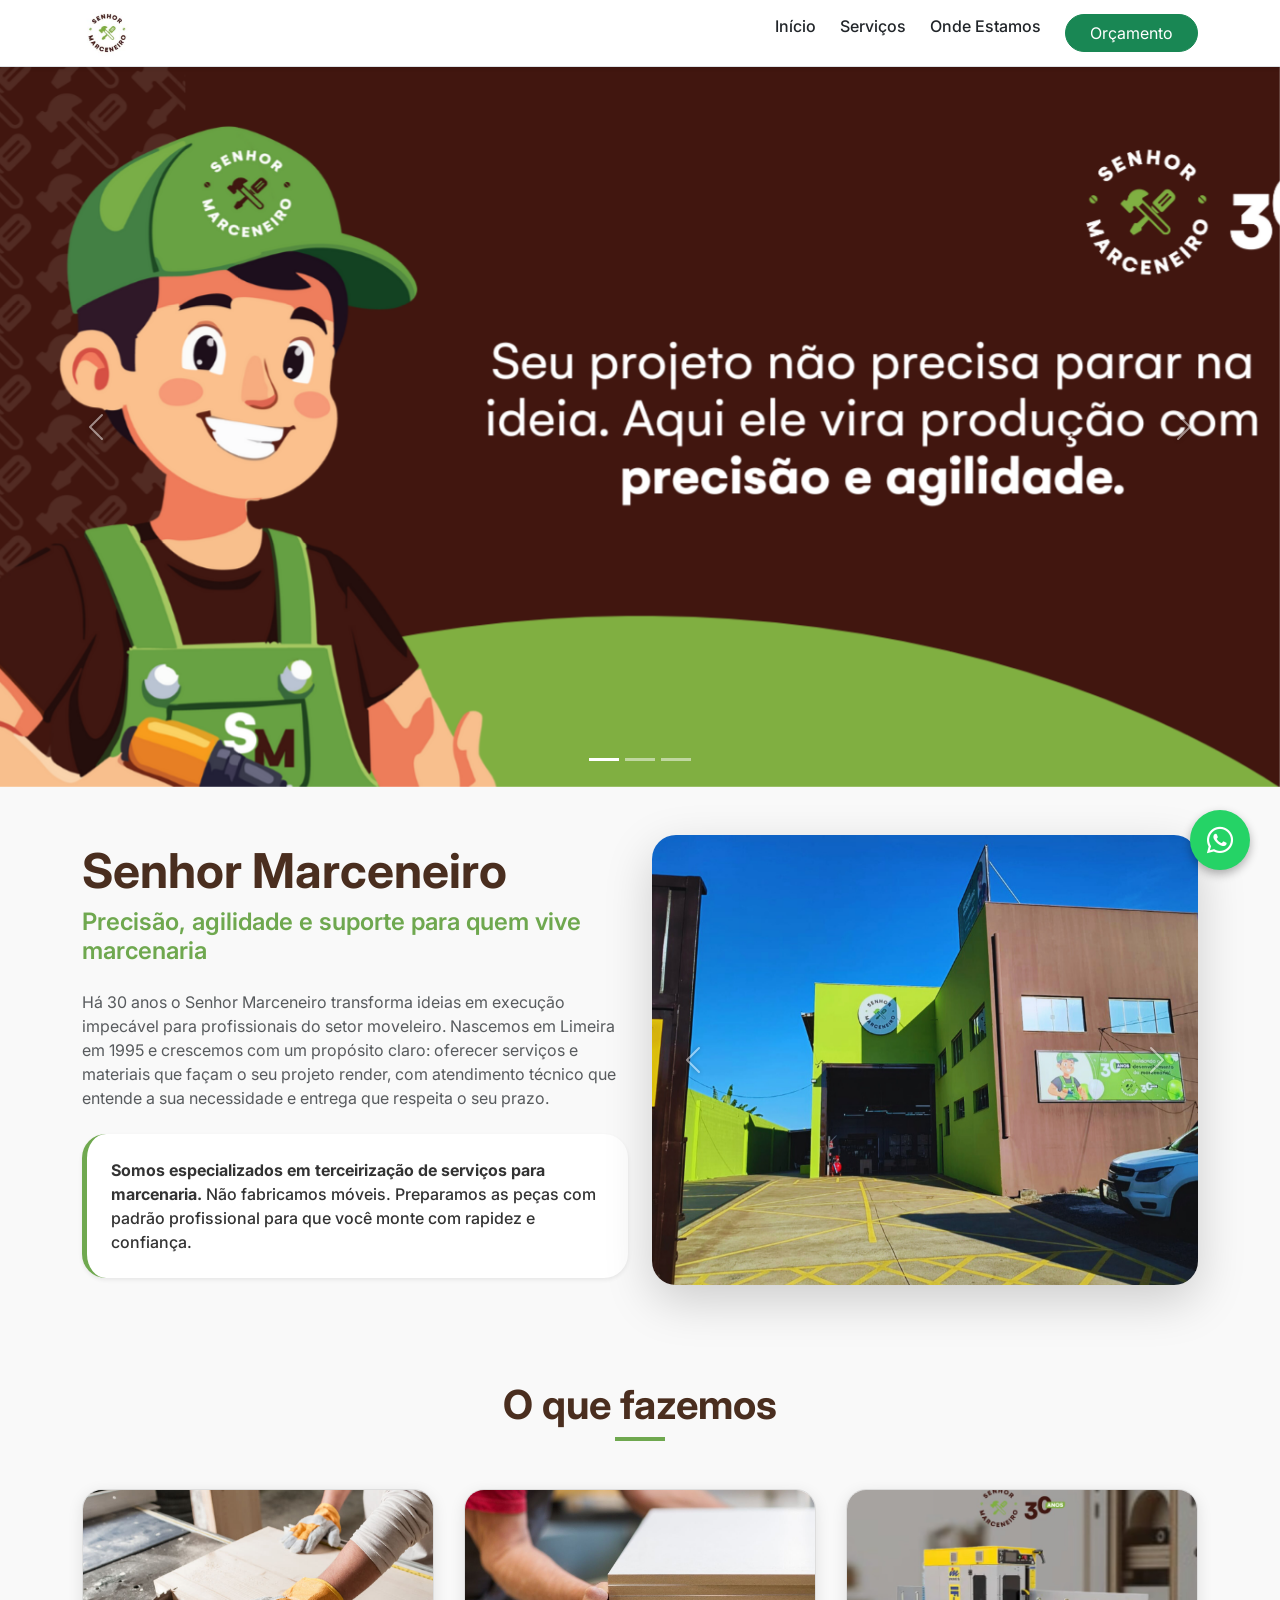
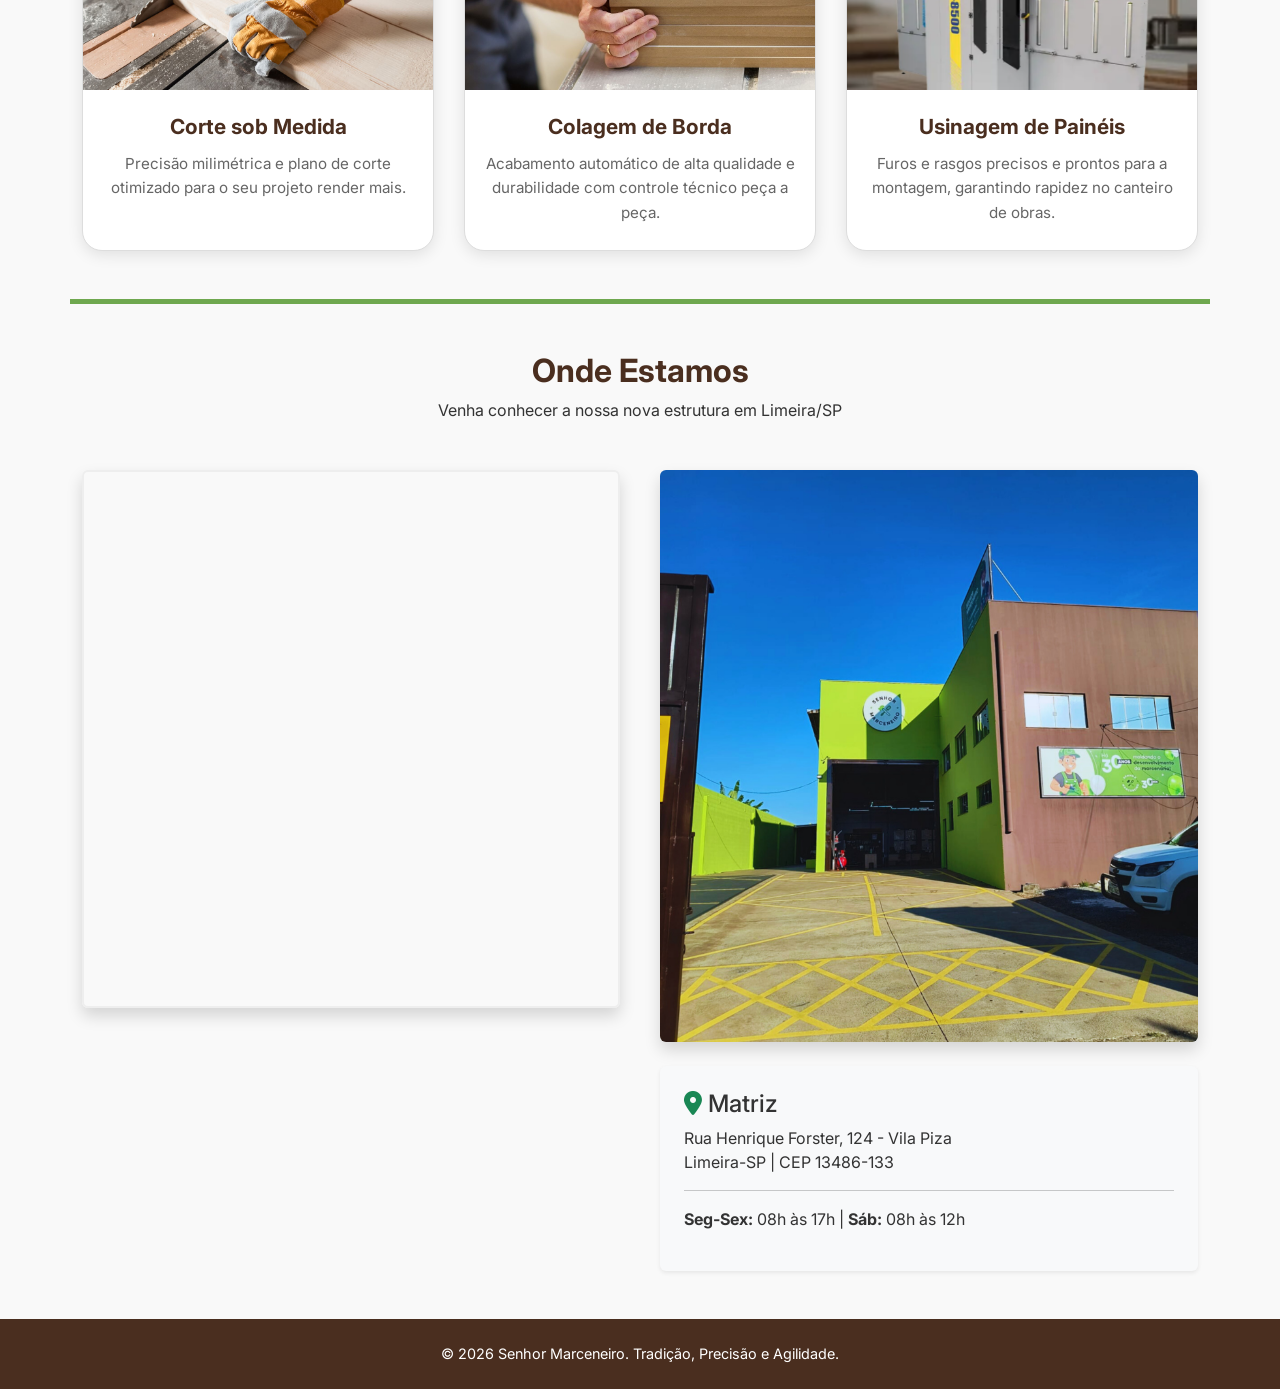
<file: teste.html>
<!DOCTYPE html>
<html lang="pt-BR">
<head>
    <meta charset="UTF-8">
    <meta name="viewport" content="width=device-width, initial-scale=1.0">
    <link rel="shortcut icon" href="Senhor Marceneiro Logo.jpg" type="image/x-icon">
    <title>Senhor Marceneiro - Precisão, Agilidade e Suporte</title>
    
    <link href="https://fonts.googleapis.com/css2?family=Inter:wght@300;400;500;600;700;800;900&display=swap" rel="stylesheet">
    <link rel="stylesheet" href="https://cdnjs.cloudflare.com/ajax/libs/font-awesome/6.4.0/css/all.min.css">
    <link href="https://cdn.jsdelivr.net/npm/bootstrap@5.3.0/dist/css/bootstrap.min.css" rel="stylesheet">
    
    <link rel="stylesheet" href="a.css">

    <style>
        /* Ajustes específicos para este ficheiro */
        :root {
            --primary-green: #6FA84F;
            --primary-brown: #4A2E1F;
        }

        /* 1. Correção de Luminosidade do Banner */
        .banner-img {
            height: 80vh;
            object-fit: cover;
            /* REMOVIDO: filter: brightness(0.6); para fotos claras */
        }

        @media (max-width: 768px) {
            .banner-img { height: 40vh; }
        }

        /* 2. Correção de Alinhamento dos Cartões */
        .cards-grid {
            display: grid;
            grid-template-columns: repeat(auto-fit, minmax(300px, 1fr));
            gap: 30px;
        }

        .service-card-photo {
            background: #ffffff;
            border-radius: 20px;
            overflow: hidden;
            box-shadow: 0 4px 15px rgba(0,0,0,0.1);
            transition: transform 0.3s ease;
            border: 1px solid #ddd;
            
            /* TRUQUE DO ALINHAMENTO: Força o cartão a ser Flex e esticar verticalmente */
            display: flex;
            flex-direction: column;
            height: 100%;
        }

        .service-card-photo:hover { transform: translateY(-10px); }

        /* Padronização da altura da imagem */
        .card-image-wrapper { 
            width: 100%; 
            height: 200px; /* Altura fixa para alinhar */
            overflow: hidden; 
        }
        .card-image-wrapper img { 
            width: 100%; 
            height: 100%; 
            object-fit: cover; /* Faz a foto preencher o espaço sem distorcer */
        }

        /* Garante que o texto se alinhe e o botão fique no final */
        .card-content { 
            padding: 25px 20px;
            display: flex;
            flex-direction: column;
            flex-grow: 1;
            text-align: center;
        }
        .card-content h3 { color: var(--primary-brown); margin-bottom: 12px; }
        .card-content p { color: #666; font-size: 0.95rem; line-height: 1.6; }

        .whatsapp-float {
            position: fixed; bottom: 30px; right: 30px; background: #25D366;
            color: white; width: 60px; height: 60px; border-radius: 50%;
            display: flex; align-items: center; justify-content: center;
            font-size: 30px; box-shadow: 0 4px 10px rgba(0,0,0,0.3); z-index: 1000;
            text-decoration: none;
        }
    </style>
</head>
<body>

    <header id="header" class="sticky-top bg-white border-bottom shadow-sm">
        <nav class="container d-flex justify-content-between align-items-center py-2">
            <a href="#" class="logo">
                <img src="Senhor Marceneiro Logo.jpg" alt="Logo" style="height: 50px;">
            </a>
            <div class="nav-buttons d-none d-md-flex gap-4">
                <a href="#home" class="text-decoration-none fw-medium text-dark">Início</a>
                <a href="#servicos" class="text-decoration-none fw-medium text-dark">Serviços</a>
                <a href="#lojas" class="text-decoration-none fw-medium text-dark">Onde Estamos</a>
                <a href="https://wa.me/5519997057142" class="btn btn-success rounded-pill px-4">Orçamento</a>
            </div>
        </nav>
    </header>

    <div id="bannerPrincipal" class="carousel slide" data-bs-ride="carousel" id="home">
        <div class="carousel-indicators">
            <button type="button" data-bs-target="#bannerPrincipal" data-bs-slide-to="0" class="active"></button>
            <button type="button" data-bs-target="#bannerPrincipal" data-bs-slide-to="1"></button>
            <button type="button" data-bs-target="#bannerPrincipal" data-bs-slide-to="2"></button>
        </div>
        
        <div class="carousel-inner">
            <div class="carousel-item active">
                <img src="fotoApresentação1.png" class="d-block w-100 banner-img" alt="Produção com Precisão">
            </div>
            <div class="carousel-item">
                <img src="fotoApresentação2.png" class="d-block w-100 banner-img" alt="Entrega de Qualidade">
            </div>
            <div class="carousel-item">
                <img src="fotoAprensentação3.png" class="d-block w-100 banner-img" alt="Tudo para Marcenaria">
            </div>
        </div>
        
        <button class="carousel-control-prev" type="button" data-bs-target="#bannerPrincipal" data-bs-slide="prev">
            <span class="carousel-control-prev-icon"></span>
        </button>
        <button class="carousel-control-next" type="button" data-bs-target="#bannerPrincipal" data-bs-slide="next">
            <span class="carousel-control-next-icon"></span>
        </button>
    </div>

<section class="about-section py-5" id="sobre">
    <div class="container">
        <div class="row align-items-center">
            <div class="col-md-6 mb-4 mb-md-0">
                <h2 class="fw-bold display-5" style="color: var(--cor-primaria-hover);">Senhor Marceneiro</h2>
                <h3 class="h4 fw-semibold mb-4" style="color: var(--cor-primaria);">Precisão, agilidade e suporte para quem vive marcenaria</h3>
                <p class="text-muted">Há 30 anos o Senhor Marceneiro transforma ideias em execução impecável para profissionais do setor moveleiro. Nascemos em Limeira em 1995 e crescemos com um propósito claro: oferecer serviços e materiais que façam o seu projeto render, com atendimento técnico que entende a sua necessidade e entrega que respeita o seu prazo.</p>
                
                <div class="p-4 rounded-4 shadow-sm mt-4" style="background-color: #fff; border-left: 5px solid var(--cor-primaria);">
                    <p class="mb-0 fw-medium"><strong>Somos especializados em terceirização de serviços para marcenaria.</strong> Não fabricamos móveis. Preparamos as peças com padrão profissional para que você monte com rapidez e confiança.</p>
                </div>
            </div>
            
            <div class="col-md-6">
                <div id="galeriaLoja" class="carousel slide shadow-lg rounded-4 overflow-hidden" data-bs-ride="carousel">
                    <div class="carousel-inner">
                        <div class="carousel-item active">
                            <img src="local.png" class="d-block w-100" alt="Loja Matriz" style="height: 450px; object-fit: cover;">
                        </div>
                        <div class="carousel-item">
                            <img src="local2.png" class="d-block w-100" alt="Fachada" style="height: 450px; object-fit: cover;">
                        </div>
                    </div>
                    <button class="carousel-control-prev" type="button" data-bs-target="#galeriaLoja" data-bs-slide="prev">
                        <span class="carousel-control-prev-icon"></span>
                    </button>
                    <button class="carousel-control-next" type="button" data-bs-target="#galeriaLoja" data-bs-slide="next">
                        <span class="carousel-control-next-icon"></span>
                    </button>
                </div>
            </div>
        </div>
    </div>
</section>

    <section id="servicos" class="container py-5">
        <div class="text-center mb-5">
            <h2 class="fw-bold display-6" style="color: var(--primary-brown);">O que fazemos</h2>
            <div class="mx-auto" style="width: 50px; height: 4px; background: var(--primary-green);"></div>
        </div>
        
        <div class="cards-grid">
            <div class="service-card-photo">
                <div class="card-image-wrapper">
                    <img src="fotos/planoDeCorte.png" alt="Corte">
                </div>
                <div class="card-content">
                    <h3>Corte sob Medida</h3>
                    <p>Precisão milimétrica e plano de corte otimizado para o seu projeto render mais.</p>
                </div>
            </div>

            <div class="service-card-photo">
                <div class="card-image-wrapper">
                    <img src="fotos/mdf.png" alt="Borda">
                </div>
                <div class="card-content">
                    <h3>Colagem de Borda</h3>
                    <p>Acabamento automático de alta qualidade e durabilidade com controle técnico peça a peça.</p>
                </div>
            </div>

            <div class="service-card-photo">
                <div class="card-image-wrapper">
                    <img src="fotos/maquina1.png" alt="Usinagem">
                </div>
                <div class="card-content">
                    <h3>Usinagem de Painéis</h3>
                    <p>Furos e rasgos precisos e prontos para a montagem, garantindo rapidez no canteiro de obras.</p>
                </div>
            </div>
        </div>
    </section>

    <section id="lojas" class="container py-5">
        <div class="text-center mb-5">
            <h2 class="fw-bold" style="color: var(--primary-brown);">Onde Estamos</h2>
            <p>Venha conhecer a nossa nova estrutura em Limeira/SP</p>
        </div>
        <div class="contact-grid">
            <div class="ratio ratio-1x1 shadow rounded overflow-hidden" style="border: 2px solid #eee;">
                <iframe 
                    src="https://www.google.com/maps/embed?pb=!1m18!1m12!1m3!1d3686.435728368149!2d-47.39213802381987!3d-22.560321025537575!2m3!1f0!2f0!3f0!3m2!1i1024!2i768!4f13.1!3m3!1m2!1s0x94c880b8908b7a47%3A0x9bfd4f640ade941d!2sSenhor%20Marceneiro!5e0!3m2!1spt-PT!2sbr!4v1710000000000!5m2!1spt-PT!2sbr" 
                    width="100%" 
                    height="100%" 
                    style="border:0;" 
                    allowfullscreen="" 
                    loading="lazy" 
                    referrerpolicy="no-referrer-when-downgrade">
                </iframe>
            </div>
            <div>
                <img src="local.png" alt="Fachada da Loja" class="img-fluid rounded shadow mb-4">
                <div class="p-4 bg-light rounded shadow-sm">
                    <h4><i class="fas fa-map-marker-alt text-success"></i> Matriz</h4>
                    <p>Rua Henrique Forster, 124 - Vila Piza<br>Limeira-SP | CEP 13486-133</p>
                    <hr>
                    <p><strong>Seg-Sex:</strong> 08h às 17h | <strong>Sáb:</strong> 08h às 12h</p>
                </div>
            </div>
        </div>
    </section>

    <footer class="py-4 text-center text-white" style="background: var(--primary-brown);">
        <p class="mb-0">© 2026 Senhor Marceneiro. Tradição, Precisão e Agilidade.</p>
    </footer>

    <a href="https://wa.me/5519997057142" class="whatsapp-float" target="_blank">
        <i class="fab fa-whatsapp"></i>
    </a>

    <script src="https://cdn.jsdelivr.net/npm/bootstrap@5.3.0/dist/js/bootstrap.bundle.min.js"></script>
    <script>
        // Rolagem Suave Personalizada
        document.querySelectorAll('a[href^="#"]').forEach(anchor => {
            anchor.addEventListener('click', function (e) {
                e.preventDefault();
                document.querySelector(this.getAttribute('href')).scrollIntoView({
                    behavior: 'smooth'
                });
            });
        });
    </script>
</body>
</html>
</file>
<file: a.css>
/* =========================================
   1. VARIÁVEIS E ESTILOS GLOBAIS
   ========================================= */
:root {
    /* Cores de Marca (Senhor Marceneiro) */
    --cor-primaria: #6FA84F;      /* Verde do Logo */
    --cor-primaria-hover: #4A2E1F; /* Marrom do Logo */
    --cor-laranja: #F37021;       /* Laranja Industrial para Destaque */
    
    /* Estrutura e Cores Neutras */
    --cor-navbar: #ffffff;       
    --cor-fundo: #F9F9F9;
    --cor-texto: #333333;
    --cor-branco: #FFFFFF;
    --cor-cortecloud: #0077b6;
    
    /* Status e UI */
    --cor-whatsapp: #25D366;
    --cor-whatsapp-hover: #128c7e;
    --sombra-suave: 0 4px 15px rgba(0,0,0,0.1);
}

html {
    scroll-behavior: smooth;
}

body {
    background-color: var(--cor-fundo);
    color: var(--cor-texto);
    font-family: 'Inter', 'Segoe UI', Tahoma, Geneva, Verdana, sans-serif;
    margin: 0;
}

/* =========================================
   2. NAVEGAÇÃO (NAVBAR)
   ========================================= */
header.sticky-top {
    z-index: 1050;
    background-color: var(--cor-branco) !important;
}

.logo img {
    transition: transform 0.3s ease;
}

.logo img:hover {
    transform: scale(1.05);
}

/* =========================================
   3. BANNER PRINCIPAL (CAROUSEL)
   ========================================= */
.banner-img {
    height: 80vh; /* Ocupa 80% da altura da tela */
    object-fit: cover;
    /* CORREÇÃO: Removido filtro de escurecimento para fotos de apresentação */
    filter: none !important; 
}

@media (max-width: 768px) {
    .banner-img {
        height: 50vh; /* Altura menor em telemóveis */
    }
}

/* Customização das setas e indicadores do Bootstrap */
.carousel-control-prev-icon,
.carousel-control-next-icon {
    filter: drop-shadow(0 0 2px rgba(0,0,0,0.5));
}

/* =========================================
   4. SEÇÃO DE SERVIÇOS (CARDS COM FOTO)
   ========================================= */
.cards-grid {
    display: grid;
    grid-template-columns: repeat(auto-fit, minmax(300px, 1fr));
    gap: 30px;
}

.service-card-photo {
    background: var(--cor-branco);
    border-radius: 15px;
    overflow: hidden;
    box-shadow: var(--sombra-suave);
    transition: transform 0.3s ease, box-shadow 0.3s ease;
    border: 1px solid #eee;
    
    /* CORREÇÃO DE ALINHAMENTO: Força o card a ser flex e ter altura total */
    display: flex;
    flex-direction: column;
    height: 100%;
}

.service-card-photo:hover {
    transform: translateY(-10px);
    box-shadow: 0 10px 25px rgba(0,0,0,0.15);
}

/* Padronização da imagem do serviço */
.card-image-wrapper {
    width: 100%;
    height: 220px; /* Altura fixa para alinhar horizontalmente */
    overflow: hidden;
}

.card-image-wrapper img {
    width: 100%;
    height: 100%;
    object-fit: cover; /* Ajusta a foto sem distorcer */
}

/* Conteúdo do Card */
.card-content {
    padding: 25px 20px;
    text-align: center;
    display: flex;
    flex-direction: column;
    flex-grow: 1; /* Faz o texto ocupar o espaço restante e alinhar o fundo */
}

.card-content h3 {
    color: var(--cor-primaria-hover);
    font-size: 1.3rem;
    font-weight: 700;
    margin-bottom: 12px;
}

.card-content p {
    font-size: 0.95rem;
    color: #555;
    line-height: 1.6;
    margin-bottom: 0;
}

/* =========================================
   5. LOCALIZAÇÃO E MAPA
   ========================================= */
#lojas {
    border-top: 5px solid var(--cor-primaria);
}

.contact-grid {
    display: grid;
    grid-template-columns: 1fr 1fr;
    gap: 40px;
    align-items: start;
}

@media (max-width: 768px) {
    .contact-grid {
        grid-template-columns: 1fr;
    }
}

/* =========================================
   6. WHATSAPP FLUTUANTE
   ========================================= */
.whatsapp-float {
    position: fixed;
    bottom: 30px;
    right: 30px;
    background-color: var(--cor-whatsapp);
    color: white;
    width: 60px;
    height: 60px;
    border-radius: 50%;
    display: flex;
    align-items: center;
    justify-content: center;
    font-size: 30px;
    box-shadow: 0 4px 10px rgba(0,0,0,0.3);
    z-index: 1000;
    transition: all 0.3s ease;
    text-decoration: none;
}

.whatsapp-float:hover {
    background-color: var(--cor-whatsapp-hover);
    transform: scale(1.1);
    color: white;
}

/* =========================================
   7. RODAPÉ
   ========================================= */
footer {
    background-color: var(--cor-primaria-hover);
    color: var(--cor-branco);
    font-size: 0.9rem;
}

/*==========================================
    8. Bordas arredondadas
==========================================*/

.rounded-4 {
    border-radius: 1.5rem !important;
}

.service-card-modern {
    transition: transform 0.3s ease, box-shadow 0.3s ease;
}

.service-card-modern:hover {
    transform: translateY(-10px);
    box-shadow: 0 15px 30px rgba(0,0,0,0.1) !important;
}

.service-card-modern i {
    width: 40px;
    height: 40px;
    display: flex;
    align-items: center;
    justify-content: center;
}
</file>
